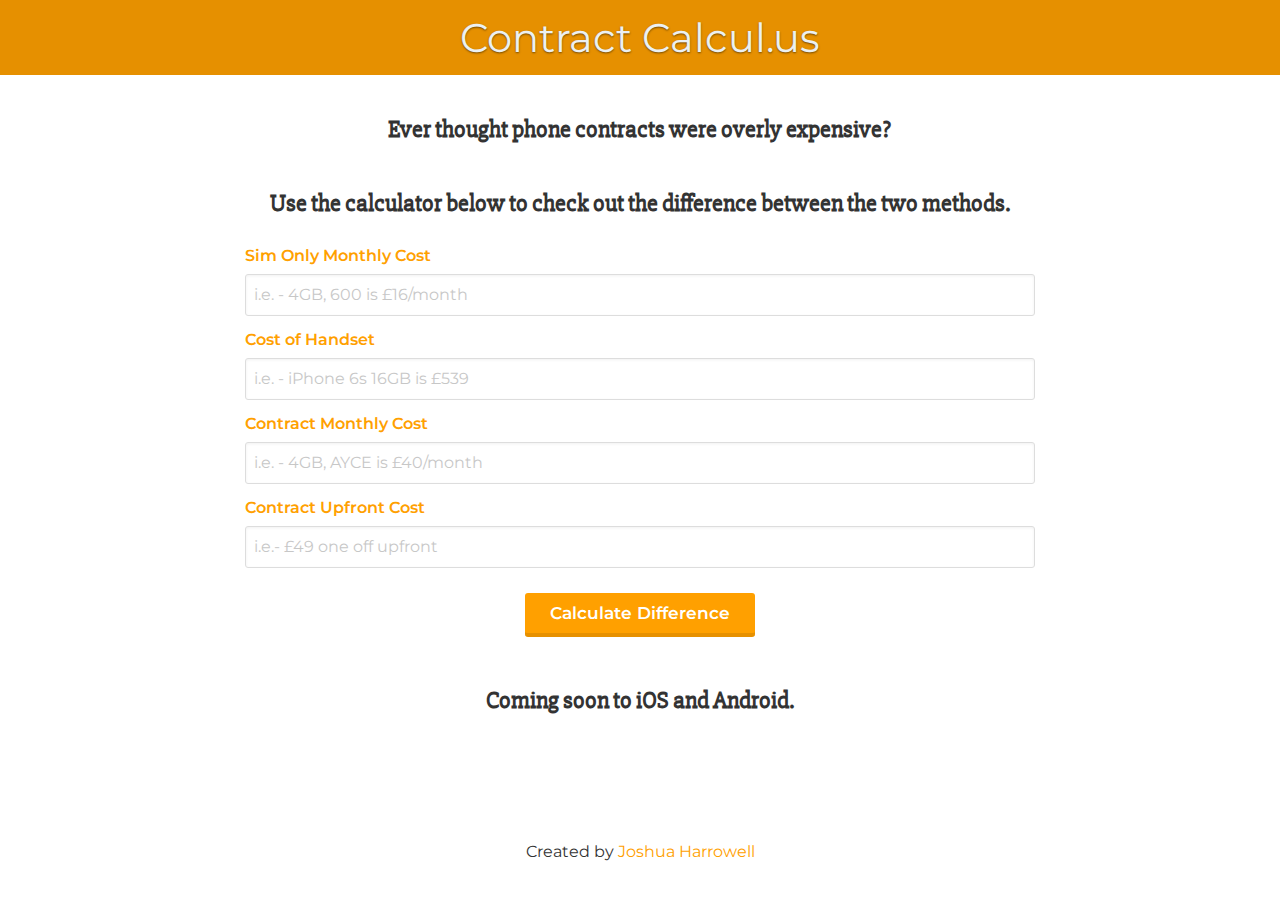
<file: index.html>
<!DOCTYPE HTML>
<html lang="en">
  <head>
    <meta charset="utf-8" />
    <meta http-equiv="X-UA-Compatible" content="IE=edge" />
    <meta name="viewport" content="width=device-width, initial-scale=1" />
    <link rel="apple-touch-icon" sizes="57x57" href="assets/images/apple-icon-57x57.png">
    <link rel="apple-touch-icon" sizes="60x60" href="assets/images/apple-icon-60x60.png">
    <link rel="apple-touch-icon" sizes="72x72" href="assets/images/apple-icon-72x72.png">
    <link rel="apple-touch-icon" sizes="76x76" href="assets/images/apple-icon-76x76.png">
    <link rel="apple-touch-icon" sizes="114x114" href="assets/images/apple-icon-114x114.png">
    <link rel="apple-touch-icon" sizes="120x120" href="assets/images/apple-icon-120x120.png">
    <link rel="apple-touch-icon" sizes="144x144" href="assets/images/apple-icon-144x144.png">
    <link rel="apple-touch-icon" sizes="152x152" href="assets/images/apple-icon-152x152.png">
    <link rel="apple-touch-icon" sizes="180x180" href="assets/images/apple-icon-180x180.png">
    <link rel="icon" type="image/png" sizes="192x192"  href="assets/images/android-icon-192x192.png">
    <link rel="icon" type="image/png" sizes="32x32" href="assets/images/favicon-32x32.png">
    <link rel="icon" type="image/png" sizes="96x96" href="assets/images/favicon-96x96.png">
    <link rel="icon" type="image/png" sizes="16x16" href="assets/images/favicon-16x16.png">
    <link rel="manifest" href="assets/images/manifest.json">
    <meta name="msapplication-TileColor" content="#FFA000">
    <meta name="msapplication-TileImage" content="assets/images/ms-icon-144x144.png">
    <meta name="theme-color" content="#FFA000">
    <link href="https://fonts.googleapis.com/css?family=Montserrat|Slabo+27px" rel="stylesheet">
    <title>Contract Calcul.us</title>

    <link rel="stylesheet" href="assets/stylesheets/main.css" />
  </head>

  <body>
  <div class="page-wrap">
  <nav>
    <div class="nav-content">
      <span id="branding"><a href="index.html">Contract Calcul.us</a></span>
    </div>
  </nav>
  <div class="form-wrap">
    <h1>Ever thought phone contracts were overly expensive?</h1>
    <h2>Use the calculator below to check out the difference between the two methods.</h2>
    <form name="form" id="form">
      <label>Sim Only Monthly Cost</label>
      <input type="text" pattern="[0-9]*" name="simOnly" placeholder="i.e. - 4GB, 600 is £16/month"/>
      <label>Cost of Handset</label>
      <input type="text" pattern="[0-9]*" name="handsetCost" placeholder="i.e. - iPhone 6s 16GB is £539" />
      <label>Contract Monthly Cost</label>
      <input type="text" pattern="[0-9]*" name="contractCost" placeholder="i.e. - 4GB, AYCE is £40/month" />
      <label>Contract Upfront Cost</label>
      <input type="text" pattern="[0-9]*" name="upfrontCost" placeholder="i.e.- £49 one off upfront" />
      <div class="button-wrap">
        <input id="submit" type="button" value="Calculate Difference" onclick="simOnlyTotal(), tradTotal(), location.href='result.html';">
      </div>
    </form>
    <h3>Coming soon to iOS and Android.</h3>
  </div>
  </div>
  <div class="my-link">
    <p>Created by <a href="http://www.joshharrowell.co.uk">Joshua Harrowell</a></p>
  </div>
  <script src="assets/scripts/calc.js"></script>
  </body>

</html>
</file>
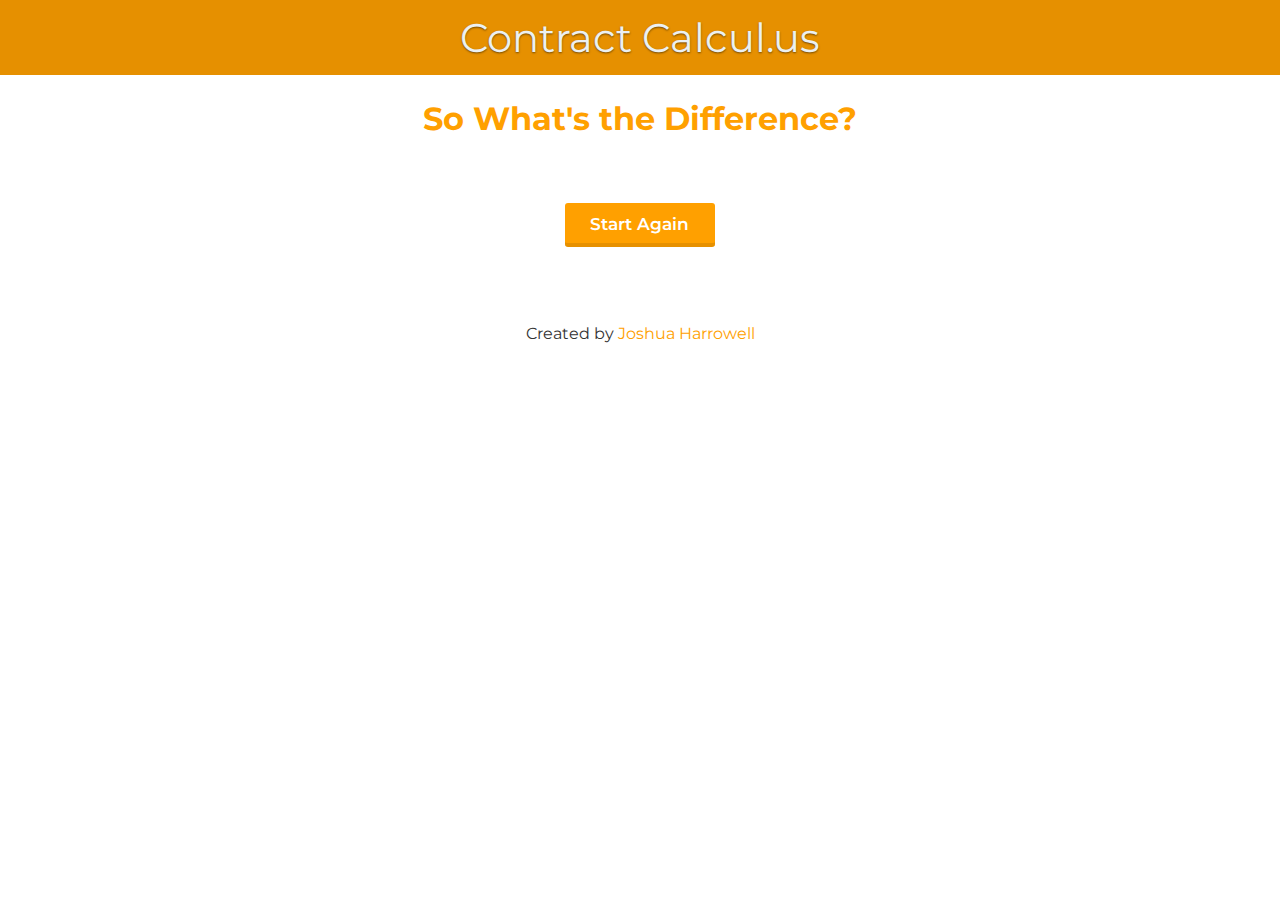
<file: result.html>
<!DOCTYPE HTML>
<html lang="en">
  <head>
    <meta charset="utf-8" />
    <meta http-equiv="X-UA-Compatible" content="IE=edge" />
    <meta name="viewport" content="width=device-width, initial-scale=1" />
    <link rel="apple-touch-icon" sizes="57x57" href="assets/images/apple-icon-57x57.png">
    <link rel="apple-touch-icon" sizes="60x60" href="assets/images/apple-icon-60x60.png">
    <link rel="apple-touch-icon" sizes="72x72" href="assets/images/apple-icon-72x72.png">
    <link rel="apple-touch-icon" sizes="76x76" href="assets/images/apple-icon-76x76.png">
    <link rel="apple-touch-icon" sizes="114x114" href="assets/images/apple-icon-114x114.png">
    <link rel="apple-touch-icon" sizes="120x120" href="assets/images/apple-icon-120x120.png">
    <link rel="apple-touch-icon" sizes="144x144" href="assets/images/apple-icon-144x144.png">
    <link rel="apple-touch-icon" sizes="152x152" href="assets/images/apple-icon-152x152.png">
    <link rel="apple-touch-icon" sizes="180x180" href="assets/images/apple-icon-180x180.png">
    <link rel="icon" type="image/png" sizes="192x192"  href="assets/images/android-icon-192x192.png">
    <link rel="icon" type="image/png" sizes="32x32" href="assets/images/favicon-32x32.png">
    <link rel="icon" type="image/png" sizes="96x96" href="assets/images/favicon-96x96.png">
    <link rel="icon" type="image/png" sizes="16x16" href="assets/images/favicon-16x16.png">
    <link rel="manifest" href="assets/images/manifest.json">
    <meta name="msapplication-TileColor" content="#FFA000">
    <meta name="msapplication-TileImage" content="assets/images/ms-icon-144x144.png">
    <meta name="theme-color" content="#FFA000">
    <link href="https://fonts.googleapis.com/css?family=Montserrat|Slabo+27px" rel="stylesheet">
    <title>Contract Calcul.us</title>

    <link rel="stylesheet" href="assets/stylesheets/main.css" />
  </head>

  <body>
  <nav>
    <div class="nav-content">
      <span id="branding"><a href="index.html">Contract Calcul.us</a></span>
    </div>
  </nav>
  <div class="result-wrap" id="result-wrap">
    <h1>So What's the Difference?</h1>
    <p class="price-diff" id="price-diff"></p>
    <p class="month-diff" id="month-diff"></p>
    <p class="week-diff" id="week-diff"></p>
    <!-- Generated data inserted here -->
  </div>
  <form name="form reset-form" id="form">
    <div class="button-wrap" id="reset-form">
      <input id="reset" type="button" value="Start Again" onclick="calcReset(), location.href='index.html';">
    </div>
  </form>
  <div class="my-link">
    <p>Created by <a href="http://www.joshharrowell.co.uk">Joshua Harrowell</a></p>
  </div>
    <script src="assets/scripts/calc.js"></script>
    <script src="assets/scripts/result.js"></script>
  </body>

</html>
</file>
